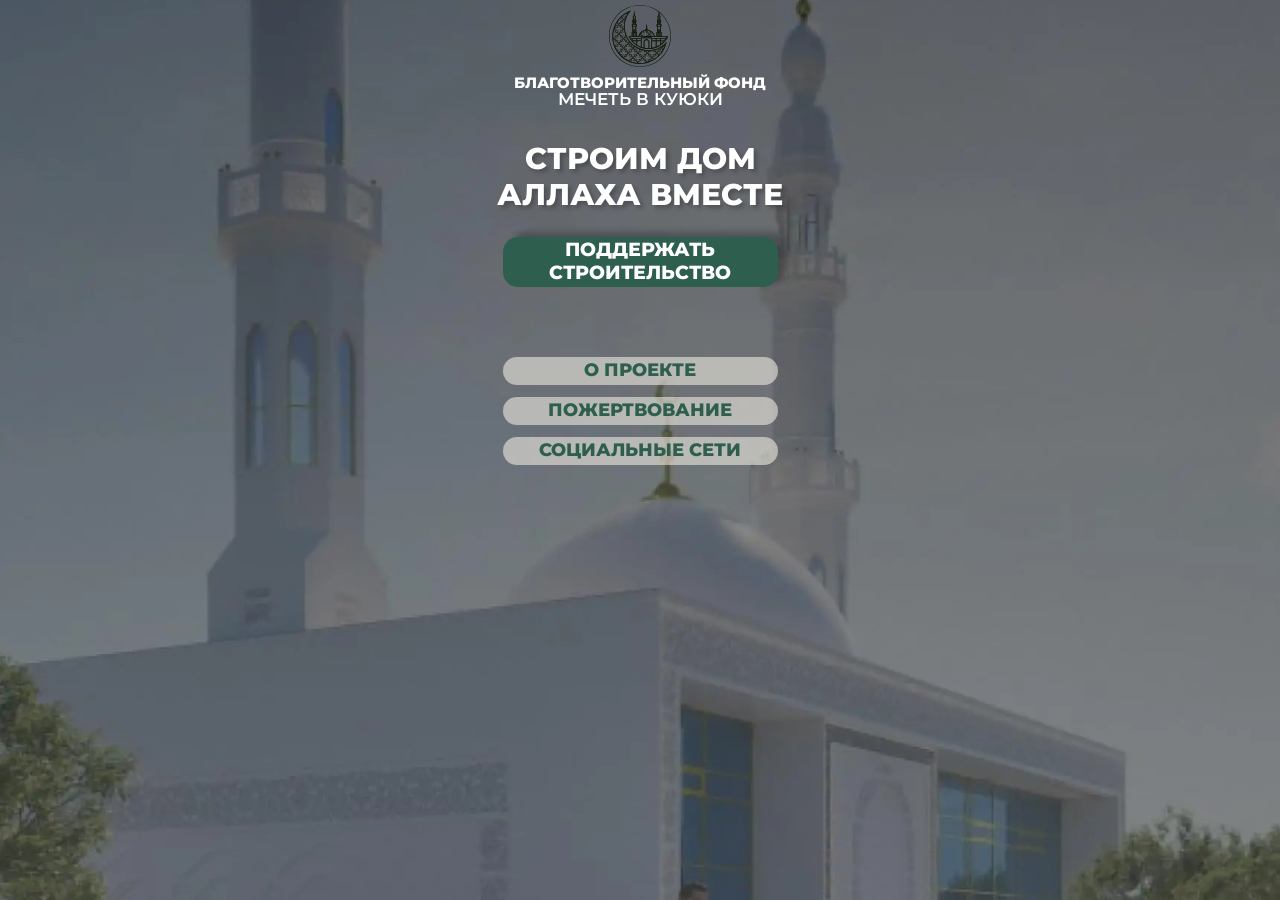
<file: index.html>
<!DOCTYPE html>
<html lang="en">

<head>
	<meta charset="UTF-8">
	<meta name="viewport" content="width=device-width, initial-scale=1.0">
	<meta name="keywords" content="">
	<link rel="stylesheet" href="css/libs.min.css">
	<link rel="stylesheet" href="css/style.min.css">
	<title>Главная</title>
</head>


<body>
	<div class="wrapper">
		<main class="content">
			<section class="main" style="background-image: url(img/main-img.webp);">
				<div class="container">
					<div class="main__inner">
						<a class="main__logo" href="">
							<img src="img/logo.svg" alt="">
						</a>
						<div class="main__text">
							БЛАГОТВОРИТЕЛЬНЫЙ ФОНД
							<span>МЕЧЕТЬ В КУЮКИ</span>
						</div>
						<div class="main__text2">Строим дом <br> Аллаха вместе</div>
						<button class="main__btn btn btn-green">
							<span>Поддержать <br> строительство</span>
						</button>
						<ul class="main__list">
							<li><a href="about.html">О проекте</a></li>
							<li><a href="requisites.html">Пожертвование</a></li>
							<li><a href="social-network.html">Социальные сети</a></li>
						</ul>
					</div>
				</div>
			</section>
		</main>
	</div>
	<script src="js/libs.min.js"></script>
<script src="js/main.min.js"></script>

</body>

</html>
</file>
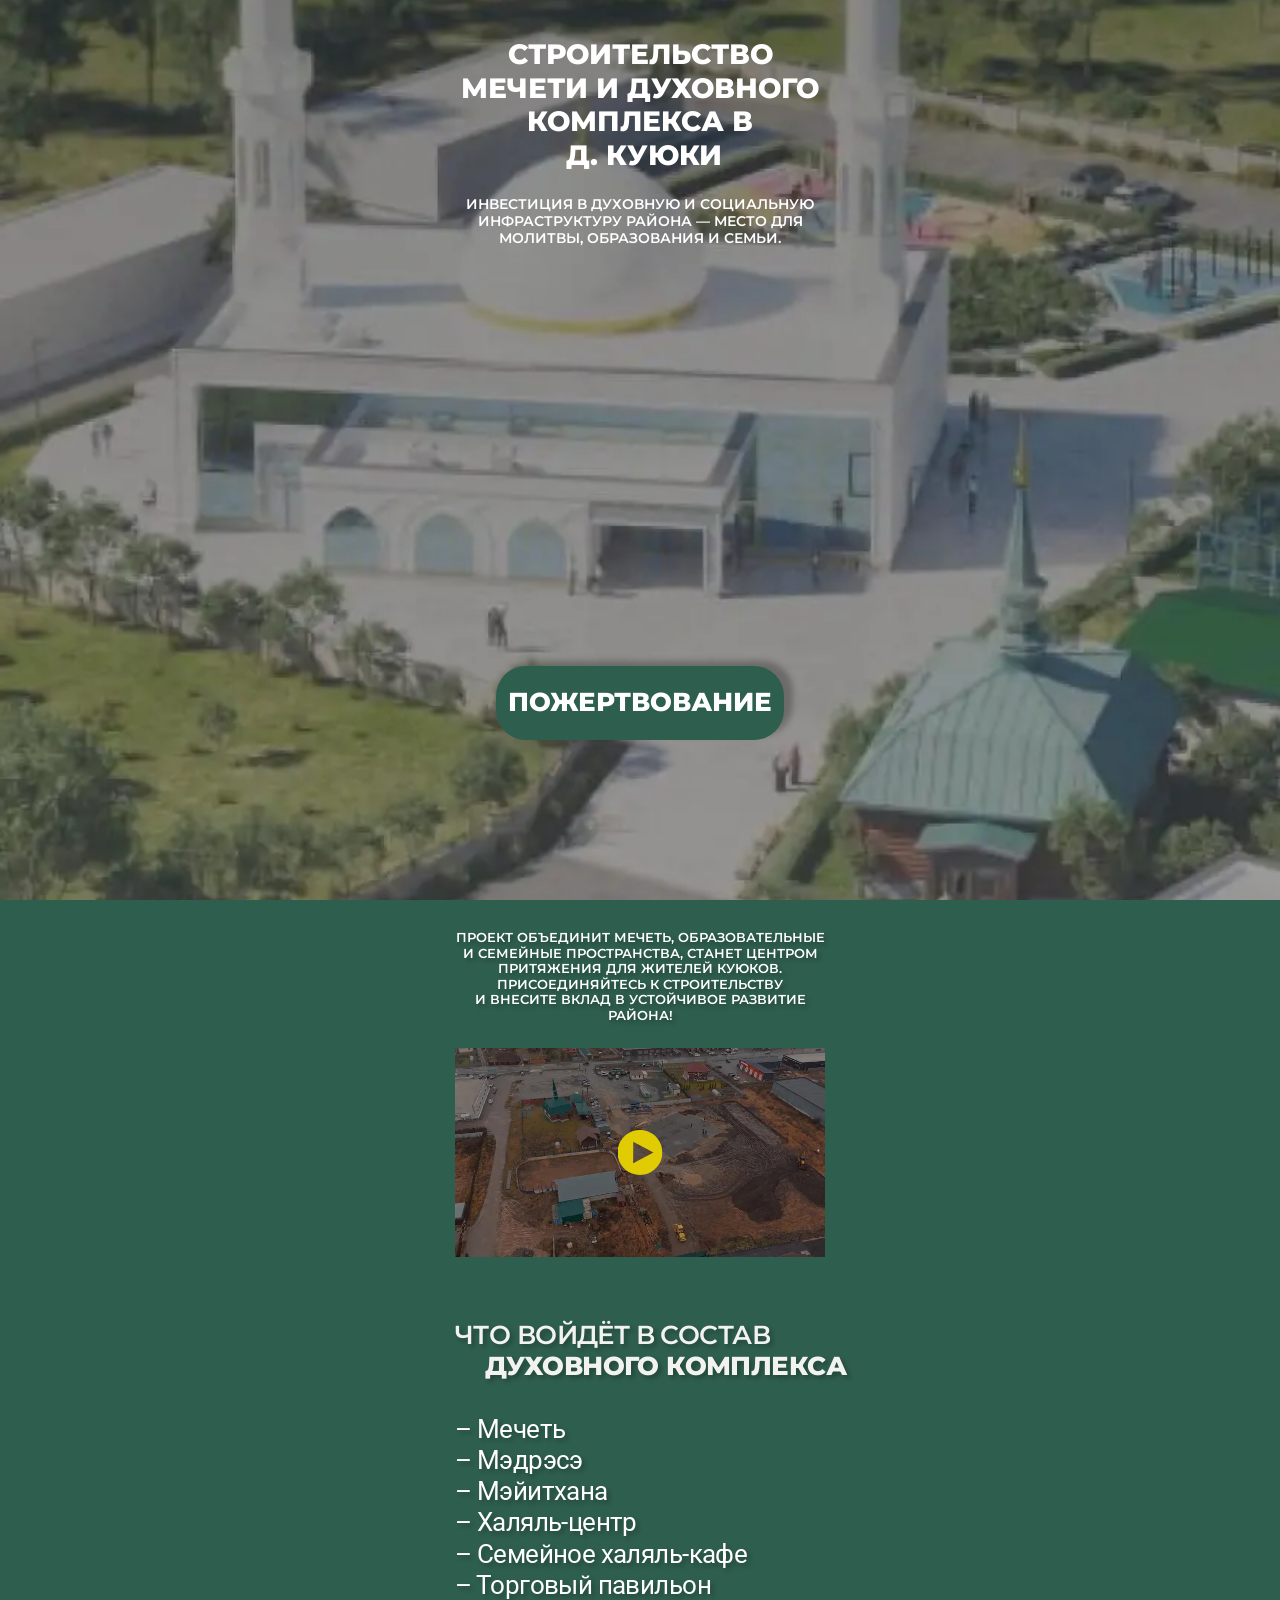
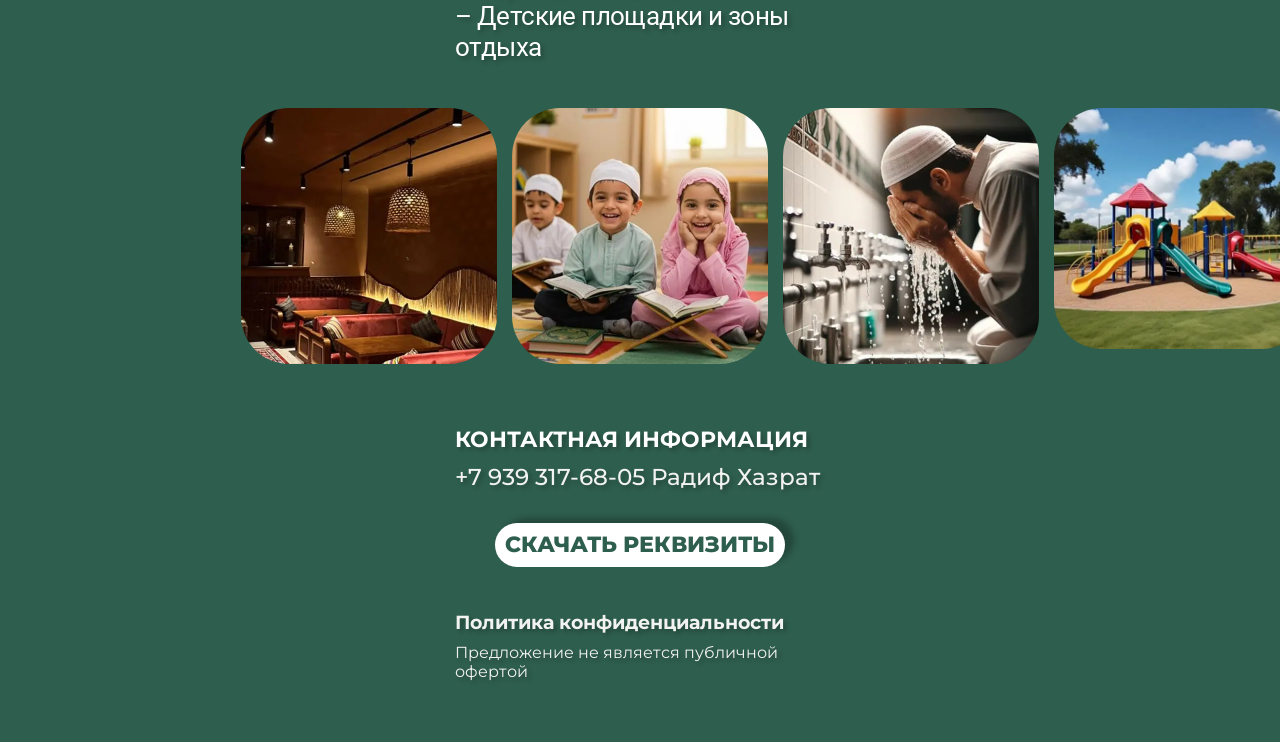
<file: about.html>
<!DOCTYPE html>
<html lang="en">

<head>
	<meta charset="UTF-8">
	<meta name="viewport" content="width=device-width, initial-scale=1.0">
	<meta name="keywords" content="">
	<link rel="stylesheet" href="css/libs.min.css">
	<link rel="stylesheet" href="css/style.min.css">
	<title>О проекте</title>
</head>


<body>
	<div class="wrapper">
		<main class="content">
			<section class="about-main" style="background-image: url(img/about-main__img.webp);">
				<div class="container">
					<div class="about-main__inner">
						<div class="about-main__group">
							<div class="about-main__title">Строительство мечети и духовного комплекса в <br> д. Куюки</div>
							<div class="about-main__text">Инвестиция в духовную и социальную инфраструктуру района — место для
								молитвы, образования и семьи.</div>
						</div>
						<button class="about-main__btn btn btn-green">
							<span>Пожертвование</span>
						</button>
					</div>
				</div>
			</section>
			<section class="info">
				<div class="container">
					<div class="info__inner">
						<div class="info__text">
							Проект объединит мечеть, образовательные и семейные пространства, станет центром притяжения для жителей
							Куюков.
							Присоединяйтесь к строительству и внесите вклад в устойчивое развитие района!
						</div>
						<a class="info__video" data-fancybox data-type="iframe"
							href="https://rutube.ru/play/embed/ff8c1707bdec59043bcbb89a24e84f1a/">
							<span class="info__video-img">
								<img src="img/info-img.webp" alt="">
							</span>
							<span class="info__video-play">
								<img src="img/play.svg" alt="">
							</span>
						</a>
					</div>
				</div>
			</section>
			<section class="info2">
				<div class="container">
					<div class="info2__inner">
						<div class="info2__title">
							ЧТО ВОЙДЁТ В СОСТАВ <br>
							<span>ДУХОВНОГО КОМПЛЕКСА </span>
						</div>
						<ul class="info2__list">
							<li>– Мечеть</li>
							<li>– Мэдрэсэ</li>
							<li>– Мэйитхана</li>
							<li>– Халяль-центр </li>
							<li>– Семейное халяль-кафе</li>
							<li>– Торговый павильон</li>
							<li>– Детские площадки и зоны отдыха</li>
						</ul>
						<div class="info2__slider">
							<div class="swiper mySwiper">
								<div class="swiper-wrapper">
									<div class="swiper-slide">
										<img src="img/info2-img.webp" alt="">
									</div>
									<div class="swiper-slide">
										<img src="img/info2-img2.webp" alt="">
									</div>
									<div class="swiper-slide">
										<img src="img/info2-img3.webp" alt="">
									</div>
									<div class="swiper-slide">
										<img src="img/info2-img4.webp" alt="">
									</div>
									<div class="swiper-slide">
										<img src="img/info2-img5.webp" alt="">
									</div>
									<div class="swiper-slide">
										<img src="img/info2-img6.webp" alt="">
									</div>
								</div>
							</div>
						</div>
					</div>
				</div>
			</section>
			<section class="contacts">
				<div class="container">
					<div class="contacts__inner">
						<div class="contacts__title">КОНТАКТНАЯ ИНФОРМАЦИЯ</div>
						<div class="contacts__phone">
							<a href="tel:79393176805">+7 939 317-68-05</a>
							Радиф Хазрат
						</div>
						<a download="" class="contacts__btn btn" href="">
							<span>Скачать реквизиты</span>
						</a>
						<a href="" class="contacts__privacy">Политика конфиденциальности</a>
						<div class="contacts__info">Предложение не является публичной офертой </div>
					</div>
				</div>
			</section>
		</main>
	</div>
	<script src="js/libs.min.js"></script>
<script src="js/main.min.js"></script>

</body>

</html>
</file>
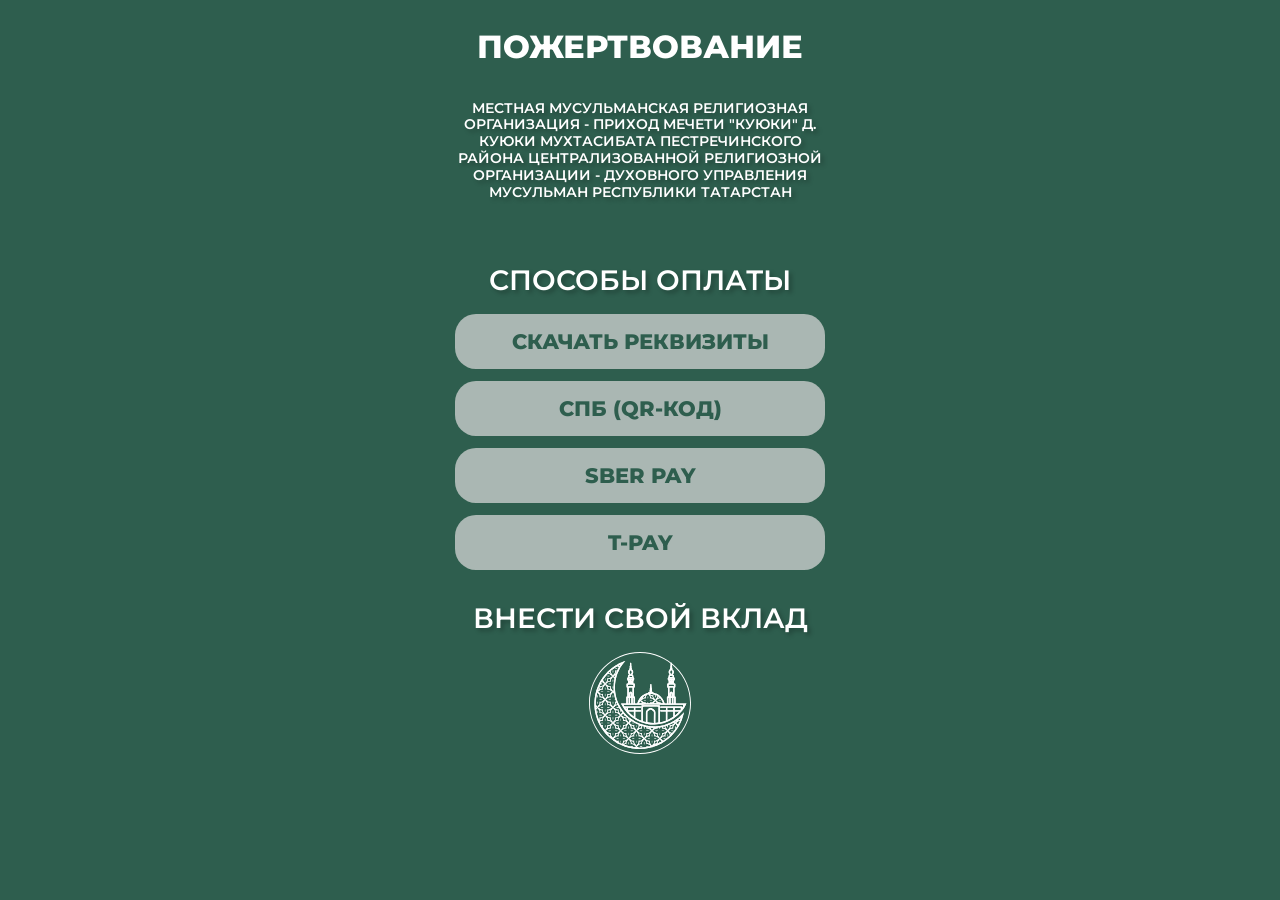
<file: donation.html>
<!DOCTYPE html>
<html lang="en">

<head>
	<meta charset="UTF-8">
	<meta name="viewport" content="width=device-width, initial-scale=1.0">
	<meta name="keywords" content="">
	<link rel="stylesheet" href="css/libs.min.css">
	<link rel="stylesheet" href="css/style.min.css">
	<title>Пожертвование</title>
</head>


<body>
	<div class="wrapper">
		<main class="content">
			<section class="donation">
				<div class="container">
					<div class="donation__inner">
						<div class="donation__title">Пожертвование</div>
						<div class="donation__text">
							Местная Мусульманская Религиозная Организация - Приход Мечети "Куюки" Д. Куюки Мухтасибата Пестречинского
							района
							Централизованной Религиозной Организации - Духовного Управления Мусульман Республики Татарстан
						</div>
						<div class="donation__subtitle">Способы оплаты</div>
						<ul class="donation__list">
							<li><a href="">СКАЧАТЬ реквизиты</a></li>
							<li><a href="">СПБ (QR-код)</a></li>
							<li><a href="">SBER PAY</a></li>
							<li><a href="">T-pay</a></li>
						</ul>
						<div class="donation__subtitle">ВНЕСТИ СВОЙ ВКЛАД</div>
						<a href="" class="donation__logo">
							<img src="img/logo2.svg" alt="">
						</a>
					</div>
				</div>
			</section>
		</main>
	</div>
	<script src="js/libs.min.js"></script>
<script src="js/main.min.js"></script>

</body>

</html>
</file>
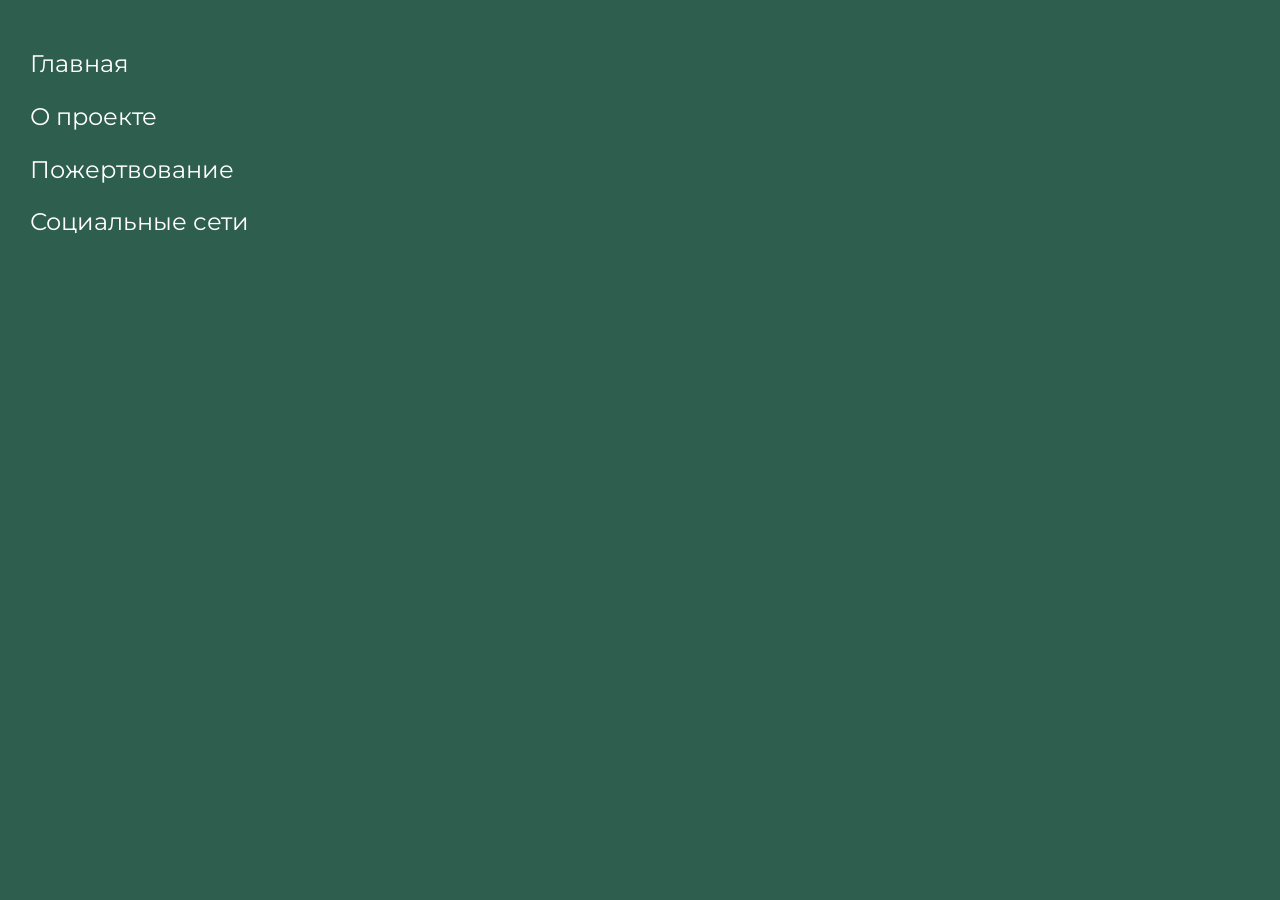
<file: nav.html>
<!DOCTYPE html>
<html lang="en">

<head>
	<meta charset="UTF-8">
	<meta name="viewport" content="width=device-width, initial-scale=1.0">
	<meta name="keywords" content="">
	<link rel="stylesheet" href="css/libs.min.css">
	<link rel="stylesheet" href="css/style.min.css">
	<title>Навигация</title>
</head>


<body>
	<div class="wrapper">
		<main class="content">
			<section class="navigation">
				<div class="container" style="max-width: 100%">
					<div class="navigation__inner">
						<ul class="navigation__list">
							<li><a href="index.html">Главная</a></li>
							<li><a href="about.html">О проекте</a></li>
							<li><a href="donation.html">Пожертвование</a></li>
							<li><a href="social-network.html">Социальные сети</a></li>
						</ul>
					</div>
				</div>
			</section>
		</main>
	</div>
	<script src="js/libs.min.js"></script>
<script src="js/main.min.js"></script>

</body>

</html>

<style>
	.navigation {
		padding: 50px 0;
	}

	.navigation__list {
		display: grid;
		grid-template-columns: 100%;
		gap: 24px;
	}

	.navigation__list li a {
		font-size: 24px;
		line-height: 120%;
	}

	.navigation__btn {
		height: 60px;
		padding: 5px 25px;
	}

	.navigation__btn span {
		font-size: 18px;
	}
</style>
</file>
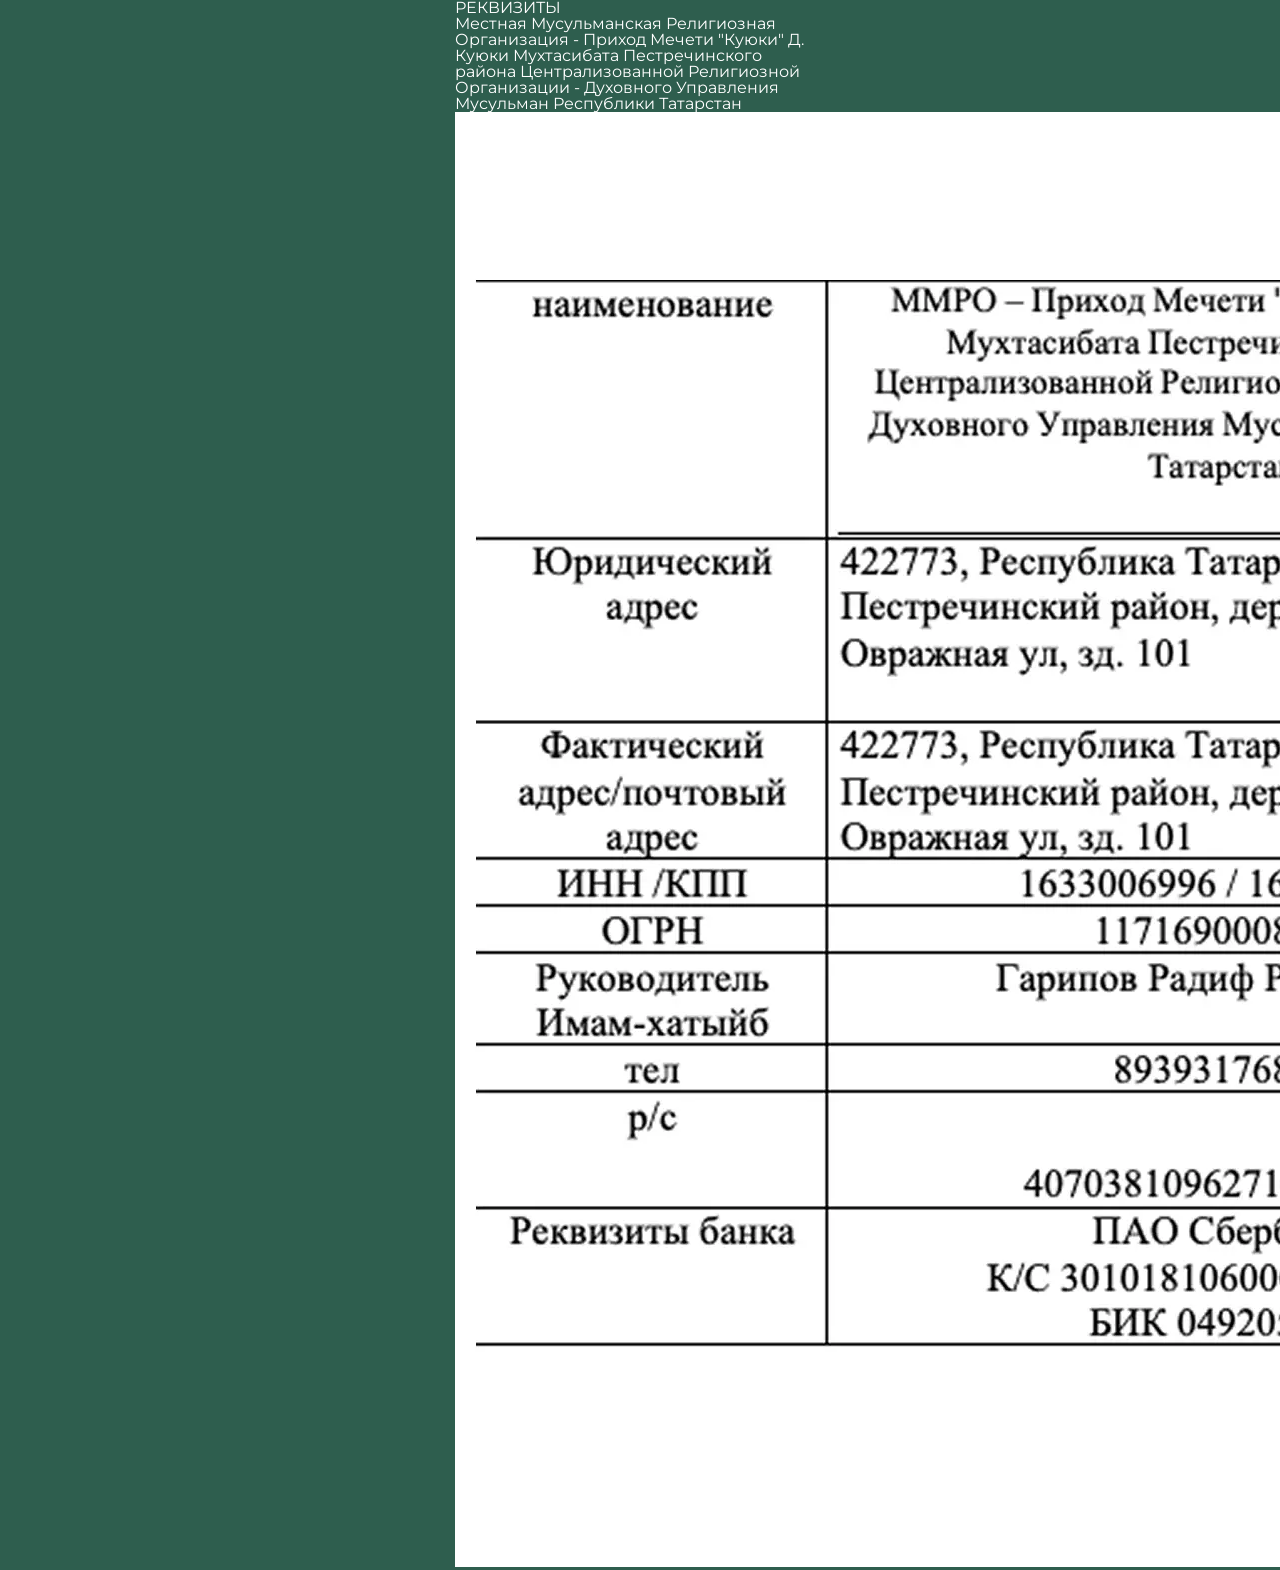
<file: requisites.html>
<!DOCTYPE html>
<html lang="en">

<head>
	<meta charset="UTF-8">
	<meta name="viewport" content="width=device-width, initial-scale=1.0">
	<meta name="keywords" content="">
	<link rel="stylesheet" href="css/libs.min.css">
	<link rel="stylesheet" href="css/style.min.css">
	<title>Пожертвование</title>
</head>


<body>
	<div class="wrapper">
		<main class="content">
			<section class="requisites">
				<div class="container">
					<div class="requisites__inner">
						<div class="requisites__title">РЕКВИЗИТЫ</div>
						<div class="requisites__text">Местная Мусульманская Религиозная Организация - Приход Мечети "Куюки" Д. Куюки
							Мухтасибата Пестречинского района Централизованной Религиозной Организации - Духовного Управления
							Мусульман Республики Татарстан</div>
						<div class="requisites__img">
							<img src="img/requisites-img.webp" alt="">
						</div>
					</div>
				</div>
			</section>
		</main>
	</div>
	<script src="js/libs.min.js"></script>
<script src="js/main.min.js"></script>

</body>

</html>
</file>
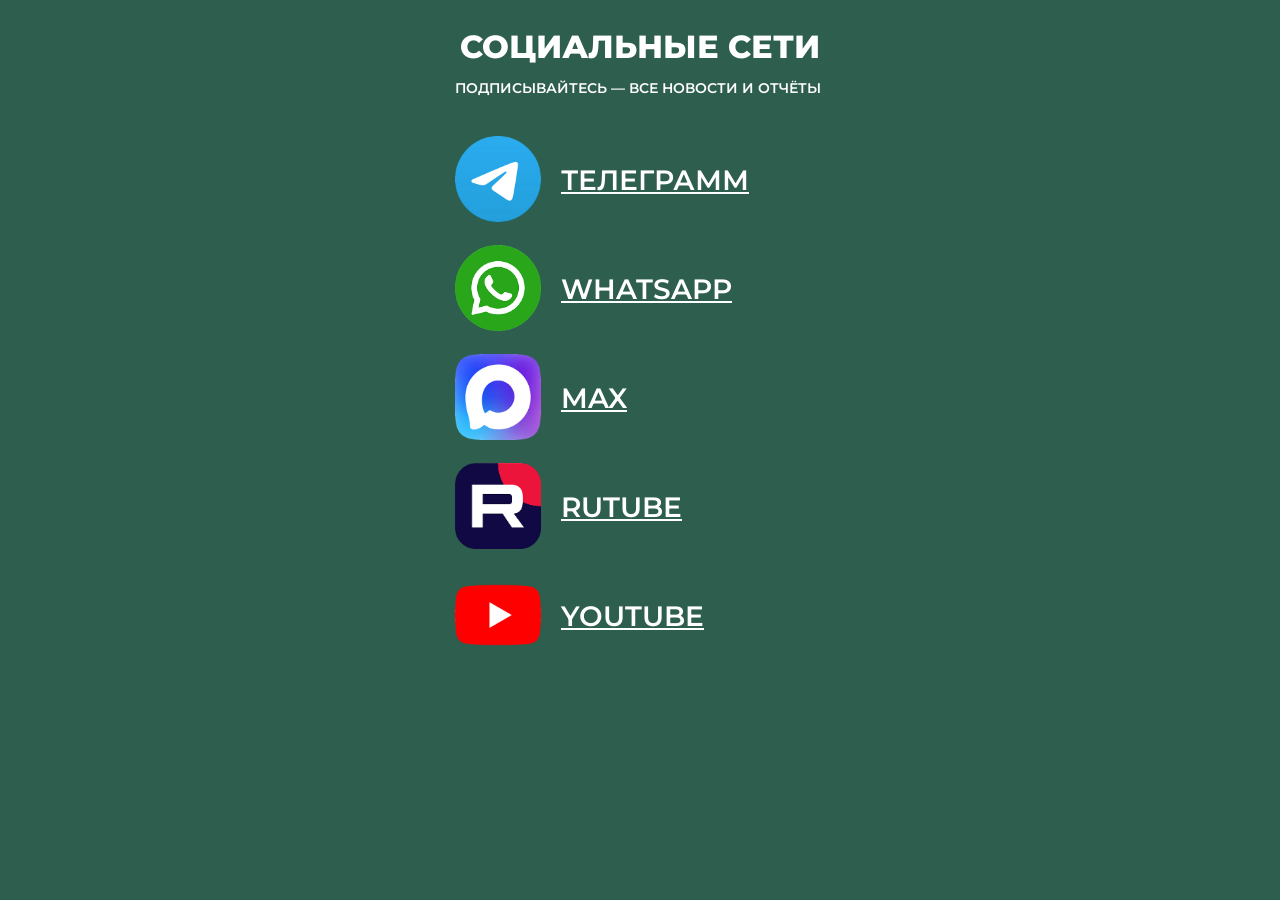
<file: social-network.html>
<!DOCTYPE html>
<html lang="en">

<head>
	<meta charset="UTF-8">
	<meta name="viewport" content="width=device-width, initial-scale=1.0">
	<meta name="keywords" content="">
	<link rel="stylesheet" href="css/libs.min.css">
	<link rel="stylesheet" href="css/style.min.css">
	<title>Социальные сети</title>
</head>


<body>
	<div class="wrapper">
		<main class="content">
			<section class="social-network">
				<div class="container">
					<div class="social-network__inner">
						<div class="social-network__title">СОЦИАЛЬНЫЕ СЕТИ</div>
						<div class="social-network__text">Подписывайтесь — все новости и отчёты</div>
						<div class="social-network__items">
							<a href="" class="social-network__item">
								<div class="social-network__item-icon">
									<img src="img/telegram.png" alt="">
								</div>
								<div class="social-network__item-text">ТЕЛЕГРАММ</div>
							</a>
							<a href="" class="social-network__item">
								<div class="social-network__item-icon">
									<img src="img/whatsapp.png" alt="">
								</div>
								<div class="social-network__item-text">WHATSAPP</div>
							</a>
							<a href="" class="social-network__item">
								<div class="social-network__item-icon">
									<img src="img/max.png" alt="">
								</div>
								<div class="social-network__item-text">MAX</div>
							</a>
							<a href="" class="social-network__item">
								<div class="social-network__item-icon">
									<img src="img/rutube.png" alt="">
								</div>
								<div class="social-network__item-text">RUTUBE</div>
							</a>
							<a href="" class="social-network__item">
								<div class="social-network__item-icon">
									<img src="img/youtube.png" alt="">
								</div>
								<div class="social-network__item-text">YOUTUBE</div>
							</a>
						</div>
					</div>
				</div>
			</section>
		</main>
	</div>
	<script src="js/libs.min.js"></script>
<script src="js/main.min.js"></script>

</body>

</html>
</file>
<file: css/libs.min.css>
@font-face{font-family:"swiper-icons";src:url("data:application/font-woff;charset=utf-8;base64, [base64]//wADZ2x5ZgAAAywAAADMAAAD2MHtryVoZWFkAAABbAAAADAAAAA2E2+eoWhoZWEAAAGcAAAAHwAAACQC9gDzaG10eAAAAigAAAAZAAAArgJkABFsb2NhAAAC0AAAAFoAAABaFQAUGG1heHAAAAG8AAAAHwAAACAAcABAbmFtZQAAA/gAAAE5AAACXvFdBwlwb3N0AAAFNAAAAGIAAACE5s74hXjaY2BkYGAAYpf5Hu/j+W2+MnAzMYDAzaX6QjD6/4//Bxj5GA8AuRwMYGkAPywL13jaY2BkYGA88P8Agx4j+/8fQDYfA1AEBWgDAIB2BOoAeNpjYGRgYNBh4GdgYgABEMnIABJzYNADCQAACWgAsQB42mNgYfzCOIGBlYGB0YcxjYGBwR1Kf2WQZGhhYGBiYGVmgAFGBiQQkOaawtDAoMBQxXjg/wEGPcYDDA4wNUA2CCgwsAAAO4EL6gAAeNpj2M0gyAACqxgGNWBkZ2D4/wMA+xkDdgAAAHjaY2BgYGaAYBkGRgYQiAHyGMF8FgYHIM3DwMHABGQrMOgyWDLEM1T9/w8UBfEMgLzE////P/5//f/V/xv+r4eaAAeMbAxwIUYmIMHEgKYAYjUcsDAwsLKxc3BycfPw8jEQA/[base64]/uznmfPFBNODM2K7MTQ45YEAZqGP81AmGGcF3iPqOop0r1SPTaTbVkfUe4HXj97wYE+yNwWYxwWu4v1ugWHgo3S1XdZEVqWM7ET0cfnLGxWfkgR42o2PvWrDMBSFj/IHLaF0zKjRgdiVMwScNRAoWUoH78Y2icB/yIY09An6AH2Bdu/UB+yxopYshQiEvnvu0dURgDt8QeC8PDw7Fpji3fEA4z/PEJ6YOB5hKh4dj3EvXhxPqH/SKUY3rJ7srZ4FZnh1PMAtPhwP6fl2PMJMPDgeQ4rY8YT6Gzao0eAEA409DuggmTnFnOcSCiEiLMgxCiTI6Cq5DZUd3Qmp10vO0LaLTd2cjN4fOumlc7lUYbSQcZFkutRG7g6JKZKy0RmdLY680CDnEJ+UMkpFFe1RN7nxdVpXrC4aTtnaurOnYercZg2YVmLN/d/gczfEimrE/fs/bOuq29Zmn8tloORaXgZgGa78yO9/cnXm2BpaGvq25Dv9S4E9+5SIc9PqupJKhYFSSl47+Qcr1mYNAAAAeNptw0cKwkAAAMDZJA8Q7OUJvkLsPfZ6zFVERPy8qHh2YER+3i/BP83vIBLLySsoKimrqKqpa2hp6+jq6RsYGhmbmJqZSy0sraxtbO3sHRydnEMU4uR6yx7JJXveP7WrDycAAAAAAAH//wACeNpjYGRgYOABYhkgZgJCZgZNBkYGLQZtIJsFLMYAAAw3ALgAeNolizEKgDAQBCchRbC2sFER0YD6qVQiBCv/H9ezGI6Z5XBAw8CBK/m5iQQVauVbXLnOrMZv2oLdKFa8Pjuru2hJzGabmOSLzNMzvutpB3N42mNgZGBg4GKQYzBhYMxJLMlj4GBgAYow/P/PAJJhLM6sSoWKfWCAAwDAjgbRAAB42mNgYGBkAIIbCZo5IPrmUn0hGA0AO8EFTQAA");font-weight:400;font-style:normal}:root{--swiper-theme-color: #007aff}.swiper{margin-left:auto;margin-right:auto;position:relative;overflow:hidden;list-style:none;padding:0;z-index:1}.swiper-vertical>.swiper-wrapper{flex-direction:column}.swiper-wrapper{position:relative;width:100%;height:100%;z-index:1;display:flex;transition-property:transform;box-sizing:content-box}.swiper-android .swiper-slide,.swiper-wrapper{transform:translate3d(0px, 0, 0)}.swiper-pointer-events{touch-action:pan-y}.swiper-pointer-events.swiper-vertical{touch-action:pan-x}.swiper-slide{flex-shrink:0;width:100%;height:100%;position:relative;transition-property:transform}.swiper-slide-invisible-blank{visibility:hidden}.swiper-autoheight,.swiper-autoheight .swiper-slide{height:auto}.swiper-autoheight .swiper-wrapper{align-items:flex-start;transition-property:transform,height}.swiper-backface-hidden .swiper-slide{transform:translateZ(0);-webkit-backface-visibility:hidden;backface-visibility:hidden}.swiper-3d,.swiper-3d.swiper-css-mode .swiper-wrapper{perspective:1200px}.swiper-3d .swiper-wrapper,.swiper-3d .swiper-slide,.swiper-3d .swiper-slide-shadow,.swiper-3d .swiper-slide-shadow-left,.swiper-3d .swiper-slide-shadow-right,.swiper-3d .swiper-slide-shadow-top,.swiper-3d .swiper-slide-shadow-bottom,.swiper-3d .swiper-cube-shadow{transform-style:preserve-3d}.swiper-3d .swiper-slide-shadow,.swiper-3d .swiper-slide-shadow-left,.swiper-3d .swiper-slide-shadow-right,.swiper-3d .swiper-slide-shadow-top,.swiper-3d .swiper-slide-shadow-bottom{position:absolute;left:0;top:0;width:100%;height:100%;pointer-events:none;z-index:10}.swiper-3d .swiper-slide-shadow{background:rgba(0,0,0,.15)}.swiper-3d .swiper-slide-shadow-left{background-image:linear-gradient(to left, rgba(0, 0, 0, 0.5), rgba(0, 0, 0, 0))}.swiper-3d .swiper-slide-shadow-right{background-image:linear-gradient(to right, rgba(0, 0, 0, 0.5), rgba(0, 0, 0, 0))}.swiper-3d .swiper-slide-shadow-top{background-image:linear-gradient(to top, rgba(0, 0, 0, 0.5), rgba(0, 0, 0, 0))}.swiper-3d .swiper-slide-shadow-bottom{background-image:linear-gradient(to bottom, rgba(0, 0, 0, 0.5), rgba(0, 0, 0, 0))}.swiper-css-mode>.swiper-wrapper{overflow:auto;scrollbar-width:none;-ms-overflow-style:none}.swiper-css-mode>.swiper-wrapper::-webkit-scrollbar{display:none}.swiper-css-mode>.swiper-wrapper>.swiper-slide{scroll-snap-align:start start}.swiper-horizontal.swiper-css-mode>.swiper-wrapper{scroll-snap-type:x mandatory}.swiper-vertical.swiper-css-mode>.swiper-wrapper{scroll-snap-type:y mandatory}.swiper-centered>.swiper-wrapper::before{content:"";flex-shrink:0;order:9999}.swiper-centered.swiper-horizontal>.swiper-wrapper>.swiper-slide:first-child{margin-inline-start:var(--swiper-centered-offset-before)}.swiper-centered.swiper-horizontal>.swiper-wrapper::before{height:100%;min-height:1px;width:var(--swiper-centered-offset-after)}.swiper-centered.swiper-vertical>.swiper-wrapper>.swiper-slide:first-child{margin-block-start:var(--swiper-centered-offset-before)}.swiper-centered.swiper-vertical>.swiper-wrapper::before{width:100%;min-width:1px;height:var(--swiper-centered-offset-after)}.swiper-centered>.swiper-wrapper>.swiper-slide{scroll-snap-align:center center}.swiper-virtual .swiper-slide{-webkit-backface-visibility:hidden;transform:translateZ(0)}.swiper-virtual.swiper-css-mode .swiper-wrapper::after{content:"";position:absolute;left:0;top:0;pointer-events:none}.swiper-virtual.swiper-css-mode.swiper-horizontal .swiper-wrapper::after{height:1px;width:var(--swiper-virtual-size)}.swiper-virtual.swiper-css-mode.swiper-vertical .swiper-wrapper::after{width:1px;height:var(--swiper-virtual-size)}:root{--swiper-navigation-size: 44px}.swiper-button-prev,.swiper-button-next{position:absolute;top:50%;width:calc(var(--swiper-navigation-size)/44*27);height:var(--swiper-navigation-size);margin-top:calc(0px - var(--swiper-navigation-size)/2);z-index:10;cursor:pointer;display:flex;align-items:center;justify-content:center;color:var(--swiper-navigation-color, var(--swiper-theme-color))}.swiper-button-prev.swiper-button-disabled,.swiper-button-next.swiper-button-disabled{opacity:.35;cursor:auto;pointer-events:none}.swiper-button-prev.swiper-button-hidden,.swiper-button-next.swiper-button-hidden{opacity:0;cursor:auto;pointer-events:none}.swiper-navigation-disabled .swiper-button-prev,.swiper-navigation-disabled .swiper-button-next{display:none !important}.swiper-button-prev:after,.swiper-button-next:after{font-family:swiper-icons;font-size:var(--swiper-navigation-size);text-transform:none !important;letter-spacing:0;font-variant:initial;line-height:1}.swiper-button-prev,.swiper-rtl .swiper-button-next{left:10px;right:auto}.swiper-button-prev:after,.swiper-rtl .swiper-button-next:after{content:"prev"}.swiper-button-next,.swiper-rtl .swiper-button-prev{right:10px;left:auto}.swiper-button-next:after,.swiper-rtl .swiper-button-prev:after{content:"next"}.swiper-button-lock{display:none}.swiper-pagination{position:absolute;text-align:center;transition:300ms opacity;transform:translate3d(0, 0, 0);z-index:10}.swiper-pagination.swiper-pagination-hidden{opacity:0}.swiper-pagination-disabled>.swiper-pagination,.swiper-pagination.swiper-pagination-disabled{display:none !important}.swiper-pagination-fraction,.swiper-pagination-custom,.swiper-horizontal>.swiper-pagination-bullets,.swiper-pagination-bullets.swiper-pagination-horizontal{bottom:10px;left:0;width:100%}.swiper-pagination-bullets-dynamic{overflow:hidden;font-size:0}.swiper-pagination-bullets-dynamic .swiper-pagination-bullet{transform:scale(0.33);position:relative}.swiper-pagination-bullets-dynamic .swiper-pagination-bullet-active{transform:scale(1)}.swiper-pagination-bullets-dynamic .swiper-pagination-bullet-active-main{transform:scale(1)}.swiper-pagination-bullets-dynamic .swiper-pagination-bullet-active-prev{transform:scale(0.66)}.swiper-pagination-bullets-dynamic .swiper-pagination-bullet-active-prev-prev{transform:scale(0.33)}.swiper-pagination-bullets-dynamic .swiper-pagination-bullet-active-next{transform:scale(0.66)}.swiper-pagination-bullets-dynamic .swiper-pagination-bullet-active-next-next{transform:scale(0.33)}.swiper-pagination-bullet{width:var(--swiper-pagination-bullet-width, var(--swiper-pagination-bullet-size, 8px));height:var(--swiper-pagination-bullet-height, var(--swiper-pagination-bullet-size, 8px));display:inline-block;border-radius:50%;background:var(--swiper-pagination-bullet-inactive-color, #000);opacity:var(--swiper-pagination-bullet-inactive-opacity, 0.2)}button.swiper-pagination-bullet{border:none;margin:0;padding:0;box-shadow:none;-webkit-appearance:none;appearance:none}.swiper-pagination-clickable .swiper-pagination-bullet{cursor:pointer}.swiper-pagination-bullet:only-child{display:none !important}.swiper-pagination-bullet-active{opacity:var(--swiper-pagination-bullet-opacity, 1);background:var(--swiper-pagination-color, var(--swiper-theme-color))}.swiper-vertical>.swiper-pagination-bullets,.swiper-pagination-vertical.swiper-pagination-bullets{right:10px;top:50%;transform:translate3d(0px, -50%, 0)}.swiper-vertical>.swiper-pagination-bullets .swiper-pagination-bullet,.swiper-pagination-vertical.swiper-pagination-bullets .swiper-pagination-bullet{margin:var(--swiper-pagination-bullet-vertical-gap, 6px) 0;display:block}.swiper-vertical>.swiper-pagination-bullets.swiper-pagination-bullets-dynamic,.swiper-pagination-vertical.swiper-pagination-bullets.swiper-pagination-bullets-dynamic{top:50%;transform:translateY(-50%);width:8px}.swiper-vertical>.swiper-pagination-bullets.swiper-pagination-bullets-dynamic .swiper-pagination-bullet,.swiper-pagination-vertical.swiper-pagination-bullets.swiper-pagination-bullets-dynamic .swiper-pagination-bullet{display:inline-block;transition:200ms transform,200ms top}.swiper-horizontal>.swiper-pagination-bullets .swiper-pagination-bullet,.swiper-pagination-horizontal.swiper-pagination-bullets .swiper-pagination-bullet{margin:0 var(--swiper-pagination-bullet-horizontal-gap, 4px)}.swiper-horizontal>.swiper-pagination-bullets.swiper-pagination-bullets-dynamic,.swiper-pagination-horizontal.swiper-pagination-bullets.swiper-pagination-bullets-dynamic{left:50%;transform:translateX(-50%);white-space:nowrap}.swiper-horizontal>.swiper-pagination-bullets.swiper-pagination-bullets-dynamic .swiper-pagination-bullet,.swiper-pagination-horizontal.swiper-pagination-bullets.swiper-pagination-bullets-dynamic .swiper-pagination-bullet{transition:200ms transform,200ms left}.swiper-horizontal.swiper-rtl>.swiper-pagination-bullets-dynamic .swiper-pagination-bullet{transition:200ms transform,200ms right}.swiper-pagination-progressbar{background:rgba(0,0,0,.25);position:absolute}.swiper-pagination-progressbar .swiper-pagination-progressbar-fill{background:var(--swiper-pagination-color, var(--swiper-theme-color));position:absolute;left:0;top:0;width:100%;height:100%;transform:scale(0);transform-origin:left top}.swiper-rtl .swiper-pagination-progressbar .swiper-pagination-progressbar-fill{transform-origin:right top}.swiper-horizontal>.swiper-pagination-progressbar,.swiper-pagination-progressbar.swiper-pagination-horizontal,.swiper-vertical>.swiper-pagination-progressbar.swiper-pagination-progressbar-opposite,.swiper-pagination-progressbar.swiper-pagination-vertical.swiper-pagination-progressbar-opposite{width:100%;height:4px;left:0;top:0}.swiper-vertical>.swiper-pagination-progressbar,.swiper-pagination-progressbar.swiper-pagination-vertical,.swiper-horizontal>.swiper-pagination-progressbar.swiper-pagination-progressbar-opposite,.swiper-pagination-progressbar.swiper-pagination-horizontal.swiper-pagination-progressbar-opposite{width:4px;height:100%;left:0;top:0}.swiper-pagination-lock{display:none}.swiper-scrollbar{border-radius:10px;position:relative;-ms-touch-action:none;background:rgba(0,0,0,.1)}.swiper-scrollbar-disabled>.swiper-scrollbar,.swiper-scrollbar.swiper-scrollbar-disabled{display:none !important}.swiper-horizontal>.swiper-scrollbar,.swiper-scrollbar.swiper-scrollbar-horizontal{position:absolute;left:1%;bottom:3px;z-index:50;height:5px;width:98%}.swiper-vertical>.swiper-scrollbar,.swiper-scrollbar.swiper-scrollbar-vertical{position:absolute;right:3px;top:1%;z-index:50;width:5px;height:98%}.swiper-scrollbar-drag{height:100%;width:100%;position:relative;background:rgba(0,0,0,.5);border-radius:10px;left:0;top:0}.swiper-scrollbar-cursor-drag{cursor:move}.swiper-scrollbar-lock{display:none}.swiper-zoom-container{width:100%;height:100%;display:flex;justify-content:center;align-items:center;text-align:center}.swiper-zoom-container>img,.swiper-zoom-container>svg,.swiper-zoom-container>canvas{max-width:100%;max-height:100%;object-fit:contain}.swiper-slide-zoomed{cursor:move}.swiper-lazy-preloader{width:42px;height:42px;position:absolute;left:50%;top:50%;margin-left:-21px;margin-top:-21px;z-index:10;transform-origin:50%;box-sizing:border-box;border:4px solid var(--swiper-preloader-color, var(--swiper-theme-color));border-radius:50%;border-top-color:rgba(0,0,0,0)}.swiper:not(.swiper-watch-progress) .swiper-lazy-preloader,.swiper-watch-progress .swiper-slide-visible .swiper-lazy-preloader{animation:swiper-preloader-spin 1s infinite linear}.swiper-lazy-preloader-white{--swiper-preloader-color: #fff}.swiper-lazy-preloader-black{--swiper-preloader-color: #000}@keyframes swiper-preloader-spin{0%{transform:rotate(0deg)}100%{transform:rotate(360deg)}}.swiper .swiper-notification{position:absolute;left:0;top:0;pointer-events:none;opacity:0;z-index:-1000}.swiper-free-mode>.swiper-wrapper{transition-timing-function:ease-out;margin:0 auto}.swiper-grid>.swiper-wrapper{flex-wrap:wrap}.swiper-grid-column>.swiper-wrapper{flex-wrap:wrap;flex-direction:column}.swiper-fade.swiper-free-mode .swiper-slide{transition-timing-function:ease-out}.swiper-fade .swiper-slide{pointer-events:none;transition-property:opacity}.swiper-fade .swiper-slide .swiper-slide{pointer-events:none}.swiper-fade .swiper-slide-active,.swiper-fade .swiper-slide-active .swiper-slide-active{pointer-events:auto}.swiper-cube{overflow:visible}.swiper-cube .swiper-slide{pointer-events:none;-webkit-backface-visibility:hidden;backface-visibility:hidden;z-index:1;visibility:hidden;transform-origin:0 0;width:100%;height:100%}.swiper-cube .swiper-slide .swiper-slide{pointer-events:none}.swiper-cube.swiper-rtl .swiper-slide{transform-origin:100% 0}.swiper-cube .swiper-slide-active,.swiper-cube .swiper-slide-active .swiper-slide-active{pointer-events:auto}.swiper-cube .swiper-slide-active,.swiper-cube .swiper-slide-next,.swiper-cube .swiper-slide-prev,.swiper-cube .swiper-slide-next+.swiper-slide{pointer-events:auto;visibility:visible}.swiper-cube .swiper-slide-shadow-top,.swiper-cube .swiper-slide-shadow-bottom,.swiper-cube .swiper-slide-shadow-left,.swiper-cube .swiper-slide-shadow-right{z-index:0;-webkit-backface-visibility:hidden;backface-visibility:hidden}.swiper-cube .swiper-cube-shadow{position:absolute;left:0;bottom:0px;width:100%;height:100%;opacity:.6;z-index:0}.swiper-cube .swiper-cube-shadow:before{content:"";background:#000;position:absolute;left:0;top:0;bottom:0;right:0;filter:blur(50px)}.swiper-flip{overflow:visible}.swiper-flip .swiper-slide{pointer-events:none;-webkit-backface-visibility:hidden;backface-visibility:hidden;z-index:1}.swiper-flip .swiper-slide .swiper-slide{pointer-events:none}.swiper-flip .swiper-slide-active,.swiper-flip .swiper-slide-active .swiper-slide-active{pointer-events:auto}.swiper-flip .swiper-slide-shadow-top,.swiper-flip .swiper-slide-shadow-bottom,.swiper-flip .swiper-slide-shadow-left,.swiper-flip .swiper-slide-shadow-right{z-index:0;-webkit-backface-visibility:hidden;backface-visibility:hidden}.swiper-creative .swiper-slide{-webkit-backface-visibility:hidden;backface-visibility:hidden;overflow:hidden;transition-property:transform,opacity,height}.swiper-cards{overflow:visible}.swiper-cards .swiper-slide{transform-origin:center bottom;-webkit-backface-visibility:hidden;backface-visibility:hidden;overflow:hidden}
.carousel{position:relative;box-sizing:border-box}.carousel *,.carousel *:before,.carousel *:after{box-sizing:inherit}.carousel.is-draggable{cursor:move;cursor:grab}.carousel.is-dragging{cursor:move;cursor:grabbing}.carousel__viewport{position:relative;overflow:hidden;max-width:100%;max-height:100%}.carousel__track{display:flex}.carousel__slide{flex:0 0 auto;width:var(--carousel-slide-width, 60%);max-width:100%;padding:1rem;position:relative;overflow-x:hidden;overflow-y:auto;overscroll-behavior:contain}.has-dots{margin-bottom:calc(.5rem + 22px)}.carousel__dots{margin:0 auto;padding:0;position:absolute;top:calc(100% + .5rem);left:0;right:0;display:flex;justify-content:center;list-style:none;user-select:none}.carousel__dots .carousel__dot{margin:0;padding:0;display:block;position:relative;width:22px;height:22px;cursor:pointer}.carousel__dots .carousel__dot:after{content:"";width:8px;height:8px;border-radius:50%;position:absolute;top:50%;left:50%;transform:translate(-50%, -50%);background-color:currentColor;opacity:.25;transition:opacity .15s ease-in-out}.carousel__dots .carousel__dot.is-selected:after{opacity:1}.carousel__button{width:var(--carousel-button-width, 48px);height:var(--carousel-button-height, 48px);padding:0;border:0;display:flex;justify-content:center;align-items:center;pointer-events:all;cursor:pointer;color:var(--carousel-button-color, currentColor);background:var(--carousel-button-bg, transparent);border-radius:var(--carousel-button-border-radius, 50%);box-shadow:var(--carousel-button-shadow, none);transition:opacity .15s ease}.carousel__button.is-prev,.carousel__button.is-next{position:absolute;top:50%;transform:translateY(-50%)}.carousel__button.is-prev{left:10px}.carousel__button.is-next{right:10px}.carousel__button[disabled]{cursor:default;opacity:.3}.carousel__button svg{width:var(--carousel-button-svg-width, 50%);height:var(--carousel-button-svg-height, 50%);fill:none;stroke:currentColor;stroke-width:var(--carousel-button-svg-stroke-width, 1.5);stroke-linejoin:bevel;stroke-linecap:round;filter:var(--carousel-button-svg-filter, none);pointer-events:none}html.with-fancybox{scroll-behavior:auto}body.compensate-for-scrollbar{overflow:hidden !important;touch-action:none}.fancybox__container{position:fixed;top:0;left:0;bottom:0;right:0;direction:ltr;margin:0;padding:env(safe-area-inset-top, 0px) env(safe-area-inset-right, 0px) env(safe-area-inset-bottom, 0px) env(safe-area-inset-left, 0px);box-sizing:border-box;display:flex;flex-direction:column;color:var(--fancybox-color, #fff);-webkit-tap-highlight-color:rgba(0,0,0,0);overflow:hidden;z-index:1050;outline:none;transform-origin:top left;--carousel-button-width: 48px;--carousel-button-height: 48px;--carousel-button-svg-width: 24px;--carousel-button-svg-height: 24px;--carousel-button-svg-stroke-width: 2.5;--carousel-button-svg-filter: drop-shadow(1px 1px 1px rgba(0, 0, 0, 0.4))}.fancybox__container *,.fancybox__container *::before,.fancybox__container *::after{box-sizing:inherit}.fancybox__container :focus{outline:none}body:not(.is-using-mouse) .fancybox__container :focus{box-shadow:0 0 0 1px #fff,0 0 0 2px var(--fancybox-accent-color, rgba(1, 210, 232, 0.94))}@media all and (min-width: 1024px){.fancybox__container{--carousel-button-width:48px;--carousel-button-height:48px;--carousel-button-svg-width:27px;--carousel-button-svg-height:27px}}.fancybox__backdrop{position:absolute;top:0;right:0;bottom:0;left:0;z-index:-1;background:var(--fancybox-bg, rgba(24, 24, 27, 0.92))}.fancybox__carousel{position:relative;flex:1 1 auto;min-height:0;height:100%;z-index:10}.fancybox__carousel.has-dots{margin-bottom:calc(.5rem + 22px)}.fancybox__viewport{position:relative;width:100%;height:100%;overflow:visible;cursor:default}.fancybox__track{display:flex;height:100%}.fancybox__slide{flex:0 0 auto;width:100%;max-width:100%;margin:0;padding:48px 8px 8px 8px;position:relative;overscroll-behavior:contain;display:flex;flex-direction:column;outline:0;overflow:auto;--carousel-button-width: 36px;--carousel-button-height: 36px;--carousel-button-svg-width: 22px;--carousel-button-svg-height: 22px}.fancybox__slide::before,.fancybox__slide::after{content:"";flex:0 0 0;margin:auto}@media all and (min-width: 1024px){.fancybox__slide{padding:64px 100px}}.fancybox__content{margin:0 env(safe-area-inset-right, 0px) 0 env(safe-area-inset-left, 0px);padding:36px;color:var(--fancybox-content-color, #374151);background:var(--fancybox-content-bg, #fff);position:relative;align-self:center;display:flex;flex-direction:column;z-index:20}.fancybox__content :focus:not(.carousel__button.is-close){outline:thin dotted;box-shadow:none}.fancybox__caption{align-self:center;max-width:100%;margin:0;padding:1rem 0 0 0;line-height:1.375;color:var(--fancybox-color, currentColor);visibility:visible;cursor:auto;flex-shrink:0;overflow-wrap:anywhere}.is-loading .fancybox__caption{visibility:hidden}.fancybox__container>.carousel__dots{top:100%;color:var(--fancybox-color, #fff)}.fancybox__nav .carousel__button{z-index:40}.fancybox__nav .carousel__button.is-next{right:8px}@media all and (min-width: 1024px){.fancybox__nav .carousel__button.is-next{right:40px}}.fancybox__nav .carousel__button.is-prev{left:8px}@media all and (min-width: 1024px){.fancybox__nav .carousel__button.is-prev{left:40px}}.carousel__button.is-close{position:absolute;top:8px;right:8px;top:calc(env(safe-area-inset-top, 0px) + 8px);right:calc(env(safe-area-inset-right, 0px) + 8px);z-index:40}@media all and (min-width: 1024px){.carousel__button.is-close{right:40px}}.fancybox__content>.carousel__button.is-close{position:absolute;top:-40px;right:0;color:var(--fancybox-color, #fff)}.fancybox__no-click,.fancybox__no-click button{pointer-events:none}.fancybox__spinner{position:absolute;top:50%;left:50%;transform:translate(-50%, -50%);width:50px;height:50px;color:var(--fancybox-color, currentColor)}.fancybox__slide .fancybox__spinner{cursor:pointer;z-index:1053}.fancybox__spinner svg{animation:fancybox-rotate 2s linear infinite;transform-origin:center center;position:absolute;top:0;right:0;bottom:0;left:0;margin:auto;width:100%;height:100%}.fancybox__spinner svg circle{fill:none;stroke-width:2.75;stroke-miterlimit:10;stroke-dasharray:1,200;stroke-dashoffset:0;animation:fancybox-dash 1.5s ease-in-out infinite;stroke-linecap:round;stroke:currentColor}@keyframes fancybox-rotate{100%{transform:rotate(360deg)}}@keyframes fancybox-dash{0%{stroke-dasharray:1,200;stroke-dashoffset:0}50%{stroke-dasharray:89,200;stroke-dashoffset:-35px}100%{stroke-dasharray:89,200;stroke-dashoffset:-124px}}.fancybox__backdrop,.fancybox__caption,.fancybox__nav,.carousel__dots,.carousel__button.is-close{opacity:var(--fancybox-opacity, 1)}.fancybox__container.is-animated[aria-hidden=false] .fancybox__backdrop,.fancybox__container.is-animated[aria-hidden=false] .fancybox__caption,.fancybox__container.is-animated[aria-hidden=false] .fancybox__nav,.fancybox__container.is-animated[aria-hidden=false] .carousel__dots,.fancybox__container.is-animated[aria-hidden=false] .carousel__button.is-close{animation:.15s ease backwards fancybox-fadeIn}.fancybox__container.is-animated.is-closing .fancybox__backdrop,.fancybox__container.is-animated.is-closing .fancybox__caption,.fancybox__container.is-animated.is-closing .fancybox__nav,.fancybox__container.is-animated.is-closing .carousel__dots,.fancybox__container.is-animated.is-closing .carousel__button.is-close{animation:.15s ease both fancybox-fadeOut}.fancybox-fadeIn{animation:.15s ease both fancybox-fadeIn}.fancybox-fadeOut{animation:.1s ease both fancybox-fadeOut}.fancybox-zoomInUp{animation:.2s ease both fancybox-zoomInUp}.fancybox-zoomOutDown{animation:.15s ease both fancybox-zoomOutDown}.fancybox-throwOutUp{animation:.15s ease both fancybox-throwOutUp}.fancybox-throwOutDown{animation:.15s ease both fancybox-throwOutDown}@keyframes fancybox-fadeIn{from{opacity:0}to{opacity:1}}@keyframes fancybox-fadeOut{to{opacity:0}}@keyframes fancybox-zoomInUp{from{transform:scale(0.97) translate3d(0, 16px, 0);opacity:0}to{transform:scale(1) translate3d(0, 0, 0);opacity:1}}@keyframes fancybox-zoomOutDown{to{transform:scale(0.97) translate3d(0, 16px, 0);opacity:0}}@keyframes fancybox-throwOutUp{to{transform:translate3d(0, -30%, 0);opacity:0}}@keyframes fancybox-throwOutDown{to{transform:translate3d(0, 30%, 0);opacity:0}}.fancybox__carousel .carousel__slide{scrollbar-width:thin;scrollbar-color:#ccc rgba(255,255,255,.1)}.fancybox__carousel .carousel__slide::-webkit-scrollbar{width:8px;height:8px}.fancybox__carousel .carousel__slide::-webkit-scrollbar-track{background-color:rgba(255,255,255,.1)}.fancybox__carousel .carousel__slide::-webkit-scrollbar-thumb{background-color:#ccc;border-radius:2px;box-shadow:inset 0 0 4px rgba(0,0,0,.2)}.fancybox__carousel.is-draggable .fancybox__slide,.fancybox__carousel.is-draggable .fancybox__slide .fancybox__content{cursor:move;cursor:grab}.fancybox__carousel.is-dragging .fancybox__slide,.fancybox__carousel.is-dragging .fancybox__slide .fancybox__content{cursor:move;cursor:grabbing}.fancybox__carousel .fancybox__slide .fancybox__content{cursor:auto}.fancybox__carousel .fancybox__slide.can-zoom_in .fancybox__content{cursor:zoom-in}.fancybox__carousel .fancybox__slide.can-zoom_out .fancybox__content{cursor:zoom-out}.fancybox__carousel .fancybox__slide.is-draggable .fancybox__content{cursor:move;cursor:grab}.fancybox__carousel .fancybox__slide.is-dragging .fancybox__content{cursor:move;cursor:grabbing}.fancybox__image{transform-origin:0 0;user-select:none;transition:none}.has-image .fancybox__content{padding:0;background:rgba(0,0,0,0);min-height:1px}.is-closing .has-image .fancybox__content{overflow:visible}.has-image[data-image-fit=contain]{overflow:visible;touch-action:none}.has-image[data-image-fit=contain] .fancybox__content{flex-direction:row;flex-wrap:wrap}.has-image[data-image-fit=contain] .fancybox__image{max-width:100%;max-height:100%;object-fit:contain}.has-image[data-image-fit=contain-w]{overflow-x:hidden;overflow-y:auto}.has-image[data-image-fit=contain-w] .fancybox__content{min-height:auto}.has-image[data-image-fit=contain-w] .fancybox__image{max-width:100%;height:auto}.has-image[data-image-fit=cover]{overflow:visible;touch-action:none}.has-image[data-image-fit=cover] .fancybox__content{width:100%;height:100%}.has-image[data-image-fit=cover] .fancybox__image{width:100%;height:100%;object-fit:cover}.fancybox__carousel .fancybox__slide.has-iframe .fancybox__content,.fancybox__carousel .fancybox__slide.has-map .fancybox__content,.fancybox__carousel .fancybox__slide.has-pdf .fancybox__content,.fancybox__carousel .fancybox__slide.has-video .fancybox__content,.fancybox__carousel .fancybox__slide.has-html5video .fancybox__content{max-width:100%;flex-shrink:1;min-height:1px;overflow:visible}.fancybox__carousel .fancybox__slide.has-iframe .fancybox__content,.fancybox__carousel .fancybox__slide.has-map .fancybox__content,.fancybox__carousel .fancybox__slide.has-pdf .fancybox__content{width:100%;height:80%}.fancybox__carousel .fancybox__slide.has-video .fancybox__content,.fancybox__carousel .fancybox__slide.has-html5video .fancybox__content{width:960px;height:540px;max-width:100%;max-height:100%}.fancybox__carousel .fancybox__slide.has-map .fancybox__content,.fancybox__carousel .fancybox__slide.has-pdf .fancybox__content,.fancybox__carousel .fancybox__slide.has-video .fancybox__content,.fancybox__carousel .fancybox__slide.has-html5video .fancybox__content{padding:0;background:rgba(24,24,27,.9);color:#fff}.fancybox__carousel .fancybox__slide.has-map .fancybox__content{background:#e5e3df}.fancybox__html5video,.fancybox__iframe{border:0;display:block;height:100%;width:100%;background:rgba(0,0,0,0)}.fancybox-placeholder{position:absolute;width:1px;height:1px;padding:0;margin:-1px;overflow:hidden;clip:rect(0, 0, 0, 0);white-space:nowrap;border-width:0}.fancybox__thumbs{flex:0 0 auto;position:relative;padding:0px 3px;opacity:var(--fancybox-opacity, 1)}.fancybox__container.is-animated[aria-hidden=false] .fancybox__thumbs{animation:.15s ease-in backwards fancybox-fadeIn}.fancybox__container.is-animated.is-closing .fancybox__thumbs{opacity:0}.fancybox__thumbs .carousel__slide{flex:0 0 auto;width:var(--fancybox-thumbs-width, 96px);margin:0;padding:8px 3px;box-sizing:content-box;display:flex;align-items:center;justify-content:center;overflow:visible;cursor:pointer}.fancybox__thumbs .carousel__slide .fancybox__thumb::after{content:"";position:absolute;top:0;left:0;right:0;bottom:0;border-width:5px;border-style:solid;border-color:var(--fancybox-accent-color, rgba(34, 213, 233, 0.96));opacity:0;transition:opacity .15s ease;border-radius:var(--fancybox-thumbs-border-radius, 4px)}.fancybox__thumbs .carousel__slide.is-nav-selected .fancybox__thumb::after{opacity:.92}.fancybox__thumbs .carousel__slide>*{pointer-events:none;user-select:none}.fancybox__thumb{position:relative;width:100%;padding-top:calc(100%/(var(--fancybox-thumbs-ratio, 1.5)));background-size:cover;background-position:center center;background-color:rgba(255,255,255,.1);background-repeat:no-repeat;border-radius:var(--fancybox-thumbs-border-radius, 4px)}.fancybox__toolbar{position:absolute;top:0;right:0;left:0;z-index:20;background:linear-gradient(to top, hsla(0deg, 0%, 0%, 0) 0%, hsla(0deg, 0%, 0%, 0.006) 8.1%, hsla(0deg, 0%, 0%, 0.021) 15.5%, hsla(0deg, 0%, 0%, 0.046) 22.5%, hsla(0deg, 0%, 0%, 0.077) 29%, hsla(0deg, 0%, 0%, 0.114) 35.3%, hsla(0deg, 0%, 0%, 0.155) 41.2%, hsla(0deg, 0%, 0%, 0.198) 47.1%, hsla(0deg, 0%, 0%, 0.242) 52.9%, hsla(0deg, 0%, 0%, 0.285) 58.8%, hsla(0deg, 0%, 0%, 0.326) 64.7%, hsla(0deg, 0%, 0%, 0.363) 71%, hsla(0deg, 0%, 0%, 0.394) 77.5%, hsla(0deg, 0%, 0%, 0.419) 84.5%, hsla(0deg, 0%, 0%, 0.434) 91.9%, hsla(0deg, 0%, 0%, 0.44) 100%);padding:0;touch-action:none;display:flex;justify-content:space-between;--carousel-button-svg-width: 20px;--carousel-button-svg-height: 20px;opacity:var(--fancybox-opacity, 1);text-shadow:var(--fancybox-toolbar-text-shadow, 1px 1px 1px rgba(0, 0, 0, 0.4))}@media all and (min-width: 1024px){.fancybox__toolbar{padding:8px}}.fancybox__container.is-animated[aria-hidden=false] .fancybox__toolbar{animation:.15s ease-in backwards fancybox-fadeIn}.fancybox__container.is-animated.is-closing .fancybox__toolbar{opacity:0}.fancybox__toolbar__items{display:flex}.fancybox__toolbar__items--left{margin-right:auto}.fancybox__toolbar__items--center{position:absolute;left:50%;transform:translateX(-50%)}.fancybox__toolbar__items--right{margin-left:auto}@media(max-width: 640px){.fancybox__toolbar__items--center:not(:last-child){display:none}}.fancybox__counter{min-width:72px;padding:0 10px;line-height:var(--carousel-button-height, 48px);text-align:center;font-size:17px;font-variant-numeric:tabular-nums;-webkit-font-smoothing:subpixel-antialiased}.fancybox__progress{background:var(--fancybox-accent-color, rgba(34, 213, 233, 0.96));height:3px;left:0;position:absolute;right:0;top:0;transform:scaleX(0);transform-origin:0;transition-property:transform;transition-timing-function:linear;z-index:30;user-select:none}.fancybox__container:fullscreen::backdrop{opacity:0}.fancybox__button--fullscreen g:nth-child(2){display:none}.fancybox__container:fullscreen .fancybox__button--fullscreen g:nth-child(1){display:none}.fancybox__container:fullscreen .fancybox__button--fullscreen g:nth-child(2){display:block}.fancybox__button--slideshow g:nth-child(2){display:none}.fancybox__container.has-slideshow .fancybox__button--slideshow g:nth-child(1){display:none}.fancybox__container.has-slideshow .fancybox__button--slideshow g:nth-child(2){display:block}
/*# sourceMappingURL=../sourcemaps/libs.min.css.map */
</file>
<file: css/style.min.css>
@import url(https://fonts.googleapis.com/css2?family=Montserrat:ital,wght@0,100..900;1,100..900&display=swap);@import url(https://fonts.googleapis.com/css2?family=Roboto:ital,wght@0,100..900;1,100..900&display=swap);*,::after,::before{-webkit-box-sizing:inherit;box-sizing:inherit}*{-webkit-box-sizing:border-box;box-sizing:border-box}a,body,div,form,h1,h2,h3,h4,h5,label,li,p,ul{margin:0;padding:0;border:0;text-decoration:none;line-height:1;-webkit-box-sizing:border-box;box-sizing:border-box}button,input,textarea{outline:0!important;font-family:Montserrat}button{border:none;cursor:pointer;-webkit-transition:.3s;-o-transition:.3s;transition:.3s}.btn{display:-webkit-box;display:-ms-flexbox;display:flex;-webkit-box-pack:center;-ms-flex-pack:center;justify-content:center;-webkit-box-align:center;-ms-flex-align:center;align-items:center}input:active,input[type=checkbox]:focus,input[type=file]:focus,input[type=radio]:focus,input[type=text]:focus{outline:0!important}html{height:100%;scroll-behavior:smooth;-webkit-box-sizing:border-box;box-sizing:border-box}body{height:100%;background:#2e5e4e;font-family:Montserrat,sans-serif;font-weight:400;color:#fff;overflow-x:hidden}.fixed-body{overflow:hidden}h1,h2,h3,h4,h5,h6,img,p{margin:0;padding:0;height:auto;-o-object-fit:cover;object-fit:cover}a{color:inherit;text-decoration:none;-webkit-transition:.3s;-o-transition:.3s;transition:.3s}li,ul{margin:0;padding:0;list-style:none}.container{max-width:430px;padding:0 30px;margin:0 auto}@media screen and (max-width:399px){.container{padding:0 15px}}.wrapper{overflow:hidden}.btn-green{background:#2e5e4e;-webkit-box-shadow:9px -5px 6.4px 0 rgba(0,0,0,.25);box-shadow:9px -5px 6.4px 0 rgba(0,0,0,.25);color:#fff}.btn-green:hover{background:rgba(246,242,232,.56);color:#2e5e4e}.btn-green span{line-height:120%;font-weight:800;text-transform:uppercase}.fancybox__content{padding:0!important}.main{min-height:100vh;background-repeat:no-repeat;background-position:center;background-size:cover;padding:5px 0 25px}.main__inner{text-align:center}.main__logo{width:62px;display:block;margin:0 auto 5px}.main__logo img{width:100%}.main__text{font-size:15px;line-height:105%;font-weight:800;text-transform:uppercase;margin-bottom:32px}.main__text span{display:block;font-size:17px;line-height:105%;font-weight:600}.main__text2{font-size:30px;line-height:120%;font-weight:800;text-transform:uppercase;text-shadow:3px 3px 4px rgba(0,0,0,.25);margin-bottom:24px}.main__btn{min-width:275px;height:50px;border-radius:15px;padding:2px 8px;margin:0 auto 70px}.main__btn span{font-size:19px}.main__list{max-width:275px;display:grid;grid-template-columns:100%;gap:12px;margin:0 auto}.main__list li a{width:100%;height:28px;display:-webkit-box;display:-ms-flexbox;display:flex;-webkit-box-pack:center;-ms-flex-pack:center;justify-content:center;-webkit-box-align:center;-ms-flex-align:center;align-items:center;background:rgba(246,242,232,.56);border-radius:15px;padding:2px 4px;font-size:18px;line-height:105%;font-weight:800;text-transform:uppercase;color:#2e5e4e}.main__list li a:hover{background:#2e5e4e;color:#fff}.about-main{background-repeat:no-repeat;background-position:center;background-size:cover}.about-main__inner{min-height:100vh;display:-webkit-box;display:-ms-flexbox;display:flex;-webkit-box-orient:vertical;-webkit-box-direction:normal;-ms-flex-direction:column;flex-direction:column;-webkit-box-pack:justify;-ms-flex-pack:justify;justify-content:space-between;-webkit-box-align:center;-ms-flex-align:center;align-items:center;text-align:center;padding:38px 0 160px}.about-main__group{margin-bottom:32px}.about-main__title{font-size:28px;line-height:120%;font-weight:800;text-transform:uppercase;margin-bottom:24px}.about-main__text{font-size:14px;line-height:120%;font-weight:600;text-transform:uppercase}.about-main__btn{height:74px;border-radius:30px;padding:4px 12px}.about-main__btn span{font-size:26px}.info{padding:30px 0}.info__text{text-align:center;font-size:13px;line-height:120%;font-weight:600;text-transform:uppercase;text-shadow:3px 3px 4px rgba(0,0,0,.25);margin-bottom:24px}.info__video{position:relative;display:block}.info__video-img img{width:100%}.info__video-play{position:absolute;z-index:2;top:50%;left:50%;-webkit-transform:translate(-50%,-50%);-ms-transform:translate(-50%,-50%);transform:translate(-50%,-50%);width:45px}.info__video-play img{width:100%}.info2{padding:30px 0}.info2__title{font-size:26px;line-height:120%;font-weight:600;letter-spacing:-.58px;text-transform:uppercase;text-shadow:3px 3px 4px rgba(0,0,0,.25);color:#f2f2f1;margin-bottom:32px}.info2__title span{width:calc(100% + 30px);display:block;font-weight:800;margin-left:30px}.info2__list{margin-bottom:45px}.info2__list li{font-family:Roboto;font-size:26px;line-height:120%;letter-spacing:-.58px;text-shadow:3px 3px 4px rgba(0,0,0,.25)}.info2__slider{max-width:256px;margin:0 auto}.info2 .swiper{overflow:unset}.info2 .swiper-wrapper{-webkit-box-align:stretch;-ms-flex-align:stretch;align-items:stretch}.info2 .swiper-slide{height:auto}.info2 .swiper-slide img{width:100%;border-radius:48px}.contacts{padding:30px 0 60px}.contacts__inner{display:-webkit-box;display:-ms-flexbox;display:flex;-webkit-box-orient:vertical;-webkit-box-direction:normal;-ms-flex-direction:column;flex-direction:column}.contacts__title{font-size:22px;line-height:120%;font-weight:700;text-transform:uppercase;text-shadow:3px 3px 4px rgba(0,0,0,.25);margin-bottom:10px}.contacts__phone{font-size:23px;line-height:120%;font-weight:500;text-shadow:3px 3px 4px rgba(0,0,0,.25);color:#f2f2f1;margin-bottom:32px}.contacts__btn{height:44px;background:#fff;-webkit-box-shadow:9px -5px 6.4px 0 rgba(0,0,0,.25);box-shadow:9px -5px 6.4px 0 rgba(0,0,0,.25);border-radius:30px;padding:2px 10px;color:#2e5e4e;margin:0 auto 45px}.contacts__btn span{font-size:22px;line-height:120%;font-weight:800;text-transform:uppercase}.contacts__privacy{display:block;font-size:19px;line-height:120%;font-weight:700;text-shadow:3px 3px 4px rgba(0,0,0,.25);color:#f2f2f1;margin-bottom:8px}.contacts__info{font-size:16px;line-height:120%;text-shadow:3px 3px 4px rgba(0,0,0,.25);color:#f2f2f1}.donation{min-height:100vh;padding:30px 0}.donation__inner{text-align:center}.donation__title{font-size:32px;line-height:105%;font-weight:800;text-transform:uppercase;margin-bottom:36px}.donation__text{font-size:14px;line-height:120%;font-weight:600;text-transform:uppercase;text-shadow:3px 3px 4px rgba(0,0,0,.25);margin-bottom:64px}.donation__img img{width:100%;border-radius:65px}.donation__subtitle{font-size:28px;line-height:120%;font-weight:600;text-transform:uppercase;text-shadow:3px 3px 4px rgba(0,0,0,.25);margin-bottom:16px}.donation__list{display:grid;grid-template-columns:100%;gap:12px;margin-bottom:32px}.donation__list li a{width:100%;min-height:55px;display:-webkit-box;display:-ms-flexbox;display:flex;-webkit-box-pack:center;-ms-flex-pack:center;justify-content:center;-webkit-box-align:center;-ms-flex-align:center;align-items:center;background:rgba(217,217,217,.73);border-radius:21px;padding:2px;font-size:21px;line-height:120%;font-weight:800;text-transform:uppercase;color:#2e5e4e}.donation__list li a:hover{background:#fff}.donation__logo{width:102px;display:block;margin:0 auto}.donation__logo img{width:100%}.social-network{min-height:100vh;padding:30px 0}.social-network__title{text-align:center;font-size:32px;line-height:105%;font-weight:800;text-transform:uppercase;margin-bottom:16px}.social-network__text{font-size:14px;line-height:120%;font-weight:600;text-transform:uppercase;margin-bottom:40px}.social-network__items{display:grid;grid-template-columns:100%;gap:20px}.social-network__item{display:-webkit-box;display:-ms-flexbox;display:flex;-webkit-box-align:center;-ms-flex-align:center;align-items:center;gap:20px}.social-network__item-icon{width:86px;-ms-flex-negative:0;flex-shrink:0}.social-network__item-icon img{max-width:100%}.social-network__item-text{font-size:28px;line-height:105%;font-weight:600;text-transform:uppercase;text-decoration:underline}@media screen and (max-width:399px){.about-main__inner{padding:30px 0}.about-main__btn span{font-size:24px}.social-network__item-icon{width:60px}.social-network__item-text{font-size:24px}.donation__title{font-size:28px}.donation__subtitle{font-size:24px}.donation__list li a{font-size:19px}}
/*# sourceMappingURL=../sourcemaps/style.min.css.map */
</file>
